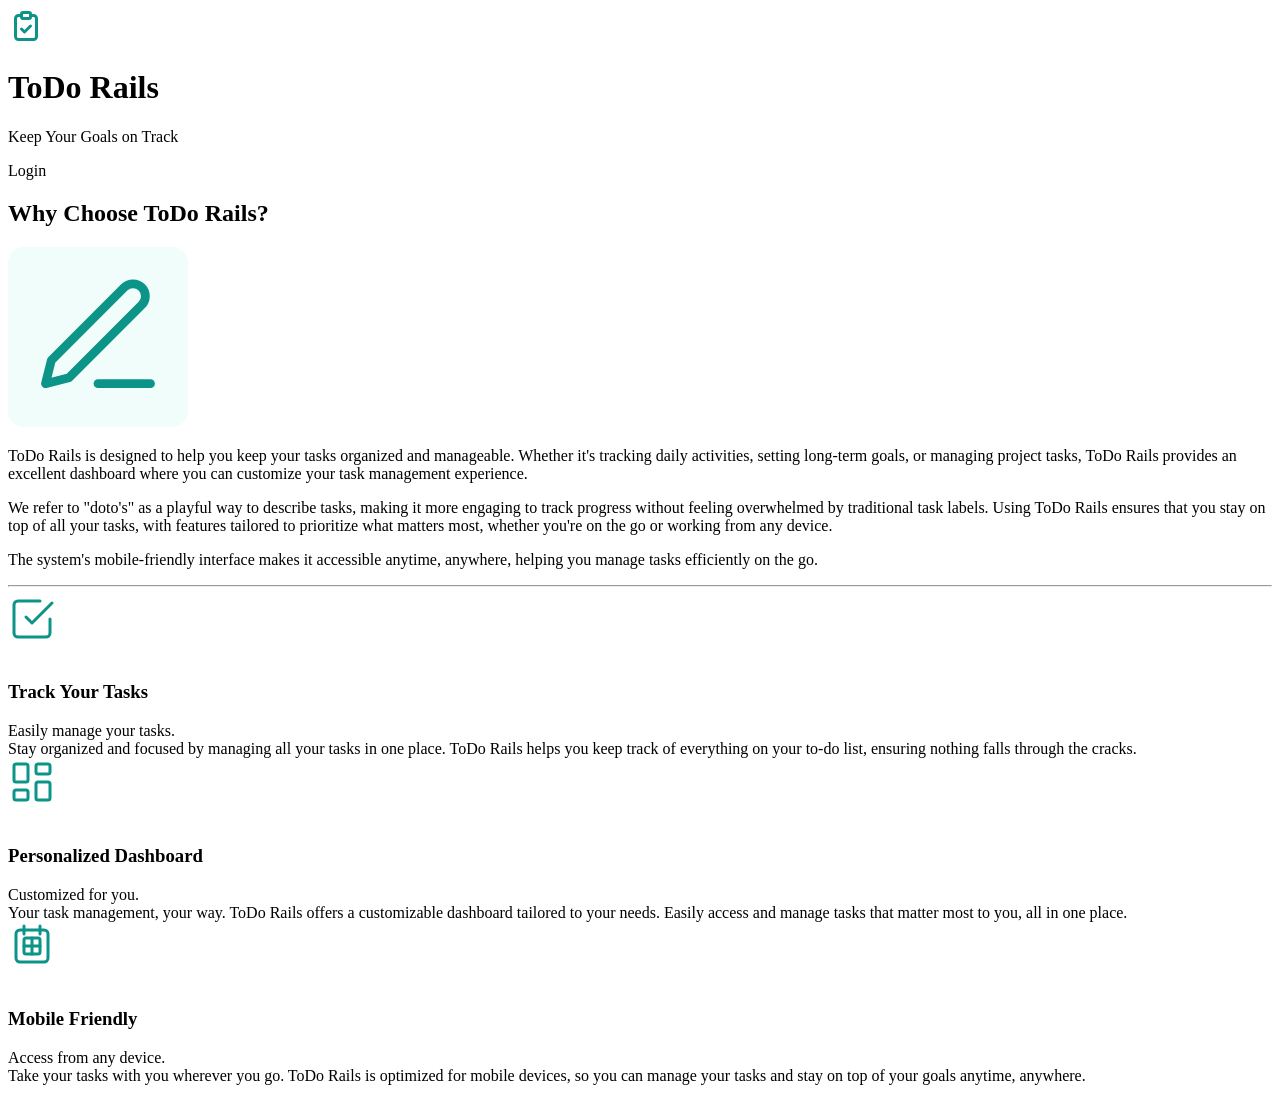
<file: src/main/resources/templates/index.html>
<!DOCTYPE html>
<html lang="en" xmlns:th="http://www.thymeleaf.org">
<head>
  <meta charset="UTF-8">
  <meta name="viewport" content="width=device-width, initial-scale=1.0">
  <title>Home - ToDo Rails</title>
  <link rel="stylesheet" th:href="@{/css/styles.css}">
</head>
<body>
<div class="wrapper">

  <div class="header" th:fragment="header">
    <div class="logo-section">
      <svg xmlns="http://www.w3.org/2000/svg" width="36" height="36" viewBox="0 0 24 24" fill="none" stroke="#0D9488" stroke-width="2" stroke-linecap="round" stroke-linejoin="round" style="flex-shrink:0;">
        <path d="M9 5H7a2 2 0 0 0-2 2v12a2 2 0 0 0 2 2h10a2 2 0 0 0 2-2V7a2 2 0 0 0-2-2h-2"/>
        <rect x="9" y="3" width="6" height="4" rx="1"/>
        <path d="M9 14l2 2 4-4"/>
      </svg>
      <div class="text-section">
        <h1>ToDo Rails</h1>
        <p>Keep Your Goals on Track</p>
      </div>
    </div>
    <div class="auth-links">
      <a th:href="@{/login}">Login</a>
      <a th:href="@{/register}" style="background-color: var(--color-primary); color: white; padding: 8px 20px; border-radius: 8px; font-weight: 600;">Register</a>
    </div>
  </div>

  <div class="container">
    <div class="home-header">
      <h2>Why Choose ToDo Rails?</h2>
      <div>
        <svg xmlns="http://www.w3.org/2000/svg" width="140" height="140" viewBox="0 0 24 24" fill="none" stroke="#0D9488" stroke-width="1.5" stroke-linecap="round" stroke-linejoin="round" class="home-header-image" style="background-color: #F0FDFA; padding: 20px; border-radius: 16px;">
          <path d="M12 20h9"/>
          <path d="M16.5 3.5a2.121 2.121 0 0 1 3 3L7 19l-4 1 1-4L16.5 3.5z"/>
        </svg>
        <div class="home-header-text">
          <p>
            ToDo Rails is designed to help you keep your tasks organized and manageable.
            Whether it's tracking daily activities, setting long-term goals, or managing
            project tasks,
            ToDo Rails provides an excellent dashboard where you can customize your
            task management experience.
          </p>
          <p>
            We refer to "doto's" as a playful way to describe tasks,
            making it more engaging to track progress without feeling overwhelmed by
            traditional task labels.
            Using ToDo Rails ensures that you stay on top of all your tasks,
            with features tailored to prioritize what matters most,
            whether you're on the go or working from any device.
          </p>
          <p>
            The system's mobile-friendly interface makes it accessible anytime,
            anywhere, helping you manage tasks efficiently on the go.
          </p>
        </div>
      </div>
    </div>

    <hr/>

    <div class="features">
      <div class="feature-item">
        <svg xmlns="http://www.w3.org/2000/svg" width="48" height="48" viewBox="0 0 24 24" fill="none" stroke="#0D9488" stroke-width="1.5" stroke-linecap="round" stroke-linejoin="round" style="margin-bottom: 16px;">
          <path d="M9 11l3 3L22 4"/>
          <path d="M21 12v7a2 2 0 0 1-2 2H5a2 2 0 0 1-2-2V5a2 2 0 0 1 2-2h11"/>
        </svg>
        <h3>Track Your Tasks</h3>
        <span class="feature-item-highlight">Easily manage your tasks.</span>
        <div class="feature-item-text">
          Stay organized and focused by managing all your tasks in one place. ToDo Rails helps you keep track of everything on your to-do list, ensuring nothing falls through the cracks.
        </div>
      </div>
      <div class="feature-item">
        <svg xmlns="http://www.w3.org/2000/svg" width="48" height="48" viewBox="0 0 24 24" fill="none" stroke="#0D9488" stroke-width="1.5" stroke-linecap="round" stroke-linejoin="round" style="margin-bottom: 16px;">
          <rect x="3" y="3" width="7" height="9" rx="1"/>
          <rect x="14" y="3" width="7" height="5" rx="1"/>
          <rect x="14" y="12" width="7" height="9" rx="1"/>
          <rect x="3" y="16" width="7" height="5" rx="1"/>
        </svg>
        <h3>Personalized Dashboard</h3>
        <span class="feature-item-highlight">Customized for you.</span>
        <div class="feature-item-text">
          Your task management, your way. ToDo Rails offers a customizable dashboard tailored to your needs. Easily access and manage tasks that matter most to you, all in one place.
        </div>
      </div>
      <div class="feature-item">
        <svg xmlns="http://www.w3.org/2000/svg" width="48" height="48" viewBox="0 0 24 24" fill="none" stroke="#0D9488" stroke-width="1.5" stroke-linecap="round" stroke-linejoin="round" style="margin-bottom: 16px;">
          <rect x="4" y="4" width="16" height="16" rx="2" ry="2"/>
          <rect x="8" y="8" width="8" height="8" rx="1"/>
          <line x1="16" y1="2" x2="16" y2="6"/>
          <line x1="8" y1="2" x2="8" y2="6"/>
          <line x1="12" y1="8" x2="12" y2="16"/>
          <line x1="8" y1="12" x2="16" y2="12"/>
        </svg>
        <h3>Mobile Friendly</h3>
        <span class="feature-item-highlight">Access from any device.</span>
        <div class="feature-item-text">
          Take your tasks with you wherever you go. ToDo Rails is optimized for mobile devices, so you can manage your tasks and stay on top of your goals anytime, anywhere.
        </div>
      </div>
    </div>
  </div>

  <div th:replace="~{fragments/footer :: footer}"></div>
</div>
</body>
</html>
</file>
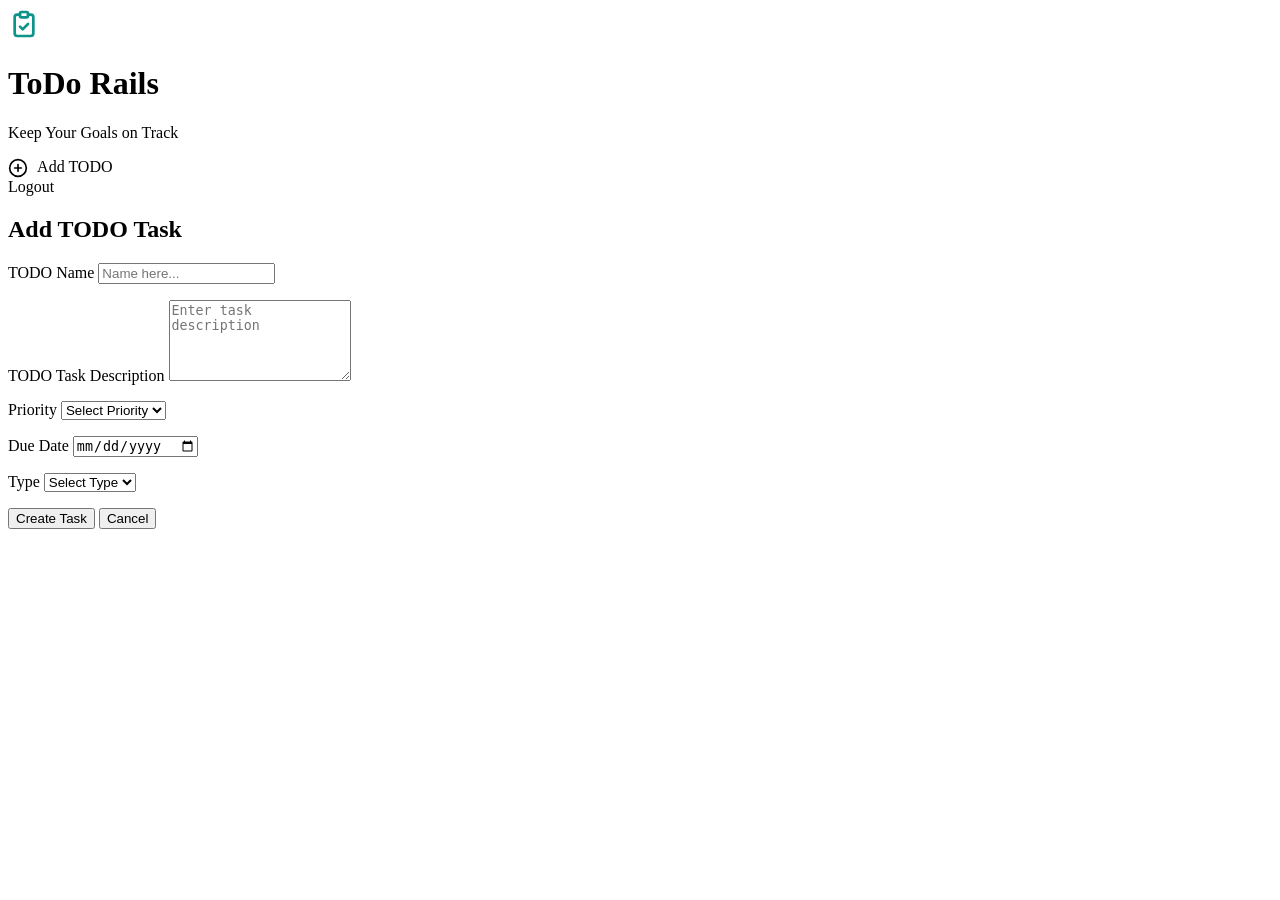
<file: src/main/resources/templates/addtask.html>
<!DOCTYPE html>
<html lang="en" xmlns:th="http://www.thymeleaf.org">
<head>
    <meta charset="UTF-8">
    <meta name="viewport" content="width=device-width, initial-scale=1.0">
    <title>Add TODO Task :: ToDo Rails</title>
    <link rel="stylesheet" th:href="@{/css/styles.css}">
    <link rel="stylesheet" th:href="@{/css/dashboard.css}">
    <link rel="stylesheet" th:href="@{/css/menu.css}">
    <link rel="stylesheet" th:href="@{/css/addtask.css}">
</head>
<body>
<div class="wrapper">

    <!-- Include the Sidebar Menu -->
    <div th:replace="~{fragments/menu :: menu}"></div>

    <div class="header" th:fragment="header">
        <div class="logo-section">
            <svg xmlns="http://www.w3.org/2000/svg" width="32" height="32" viewBox="0 0 24 24" fill="none" stroke="#0D9488" stroke-width="2" stroke-linecap="round" stroke-linejoin="round" style="flex-shrink:0;">
                <path d="M9 5H7a2 2 0 0 0-2 2v12a2 2 0 0 0 2 2h10a2 2 0 0 0 2-2V7a2 2 0 0 0-2-2h-2"/>
                <rect x="9" y="3" width="6" height="4" rx="1"/>
                <path d="M9 14l2 2 4-4"/>
            </svg>
            <div class="text-section">
                <h1>ToDo Rails</h1>
                <p>Keep Your Goals on Track</p>
            </div>
            <div class="heading-section">
                <svg xmlns="http://www.w3.org/2000/svg" width="20" height="20" viewBox="0 0 24 24" fill="none" stroke="currentColor" stroke-width="2" stroke-linecap="round" stroke-linejoin="round" style="vertical-align:middle;margin-right:6px;">
                    <circle cx="12" cy="12" r="10"/>
                    <line x1="12" y1="8" x2="12" y2="16"/>
                    <line x1="8" y1="12" x2="16" y2="12"/>
                </svg>
                Add TODO
            </div>
        </div>
        <div class="auth-links">
            <a th:href="@{/logout}">Logout</a>
        </div>
    </div>

    <!-- Main Content for Add Task Page -->
    <div class="container">
        <h2>Add TODO Task</h2>

        <!-- Error and Success messages (from server) -->
        <div th:if="${successMessage}" class="client-alert flash-alert-success">
            <p th:text="${successMessage}"></p>
        </div>
        <div th:if="${errorMessage}" class="client-alert flash-alert-danger">
            <p th:text="${errorMessage}"></p>
        </div>

        <!-- Error messages display container -->
        <div id="error-messages-client" class="client-alert flash-alert-danger" style="display: none;">
            <h2>Please correct the following errors:</h2>
            <ul id="error-list"></ul>
        </div>


        <!-- Task Form, bound to Task model -->
        <form action="/addtask" method="post" th:object="${task}" class="task-form" onsubmit="return validateForm()">
            <!-- TODO Name -->
            <label for="todoName">TODO Name</label>
            <input type="text" id="todoName" th:field="*{title}" placeholder="Name here...">
            <p class="error-message" id="todoNameError"></p>

            <!-- Description -->
            <label for="description">TODO Task Description</label>

            <textarea id="description" th:field="*{description}" placeholder="Enter task description" rows="5"></textarea>
            <p class="error-message" id="descriptionError"></p>

            <!-- Priority -->
            <label for="priority">Priority</label>
            <select id="priority" th:field="*{priority}">
                <option value="">Select Priority</option>
                <option value="high">High</option>
                <option value="medium">Medium</option>
                <option value="low">Low</option>
            </select>
            <p class="error-message" id="priorityError"></p>

            <!-- Due Date -->
            <label for="dueDate">Due Date </label>
            <input type="date" id="dueDate" th:field="*{dueDate}" placeholder="YYYY-MM-DD">
            <p class="error-message" id="dueDateError"></p>

            <!-- Type -->
            <label for="type">Type</label>
            <select id="type" th:field="*{type}">
                <option value="">Select Type</option>
                <option value="official">Official</option>
                <option value="family">Family</option>
                <option value="personal">Personal</option>
            </select>
            <p class="error-message" id="typeError"></p>

            <!-- Buttons -->
            <div class="button-group">
                <button type="submit" class="btn btn-create">Create Task</button>
                <button type="button" id="btn-cancel" class="btn btn-cancel" onclick="window.location='/dashboard'">Cancel</button>
            </div>
        </form>
    </div>

    <!-- Include the footer -->
    <div th:replace="~{fragments/footer :: footer}"></div>
</div>

<script th:src="@{/js/menu.js}"></script>
<!-- Link to the validation JS file -->
<script th:src="@{/js/addtask.js}"></script>

</body>
</html>
</file>
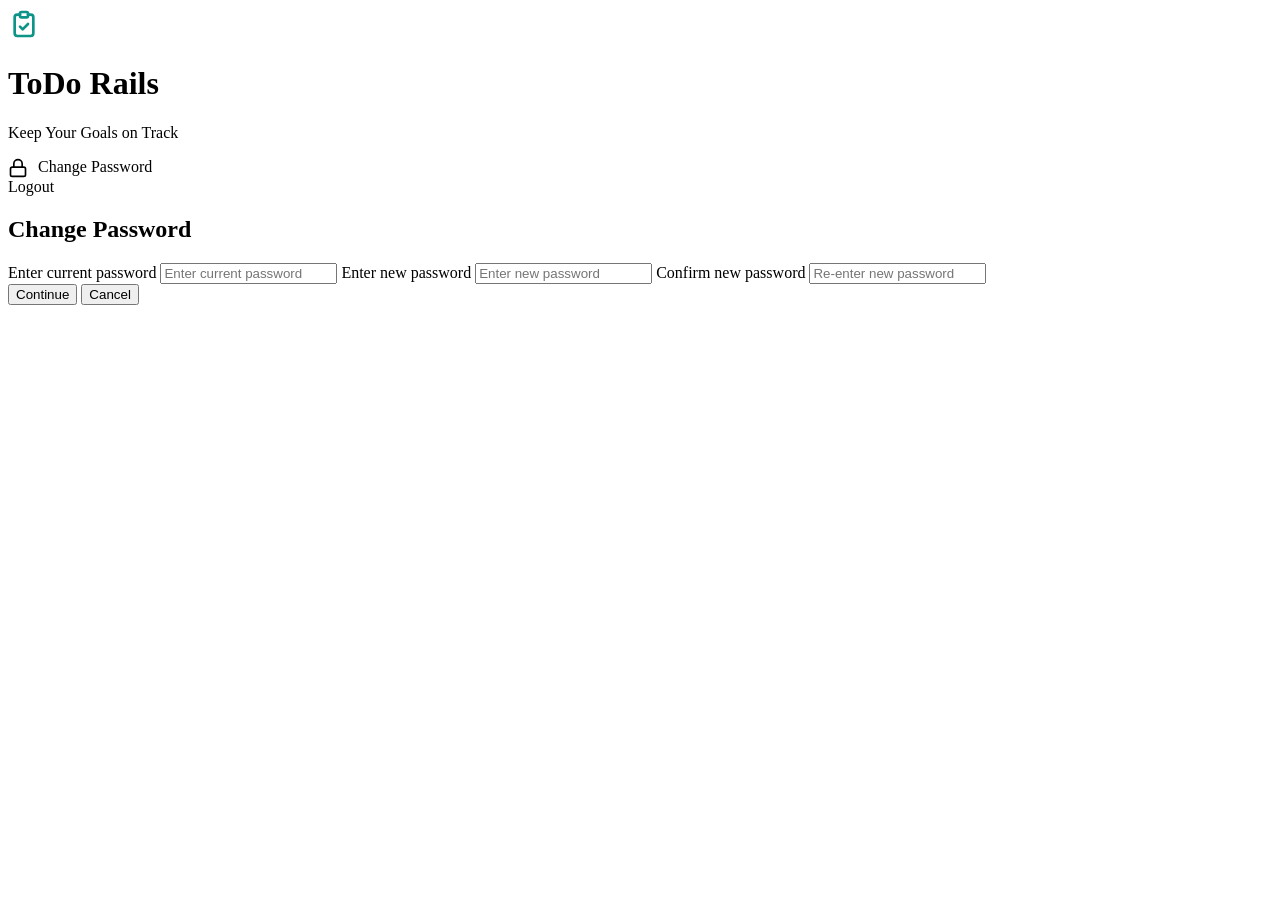
<file: src/main/resources/templates/changepasswd.html>
<!DOCTYPE html>
<html lang="en" xmlns:th="http://www.thymeleaf.org">
<head>
    <meta charset="UTF-8">
    <meta name="viewport" content="width=device-width, initial-scale=1.0">
    <title>Dashboard :: ToDo Rails</title>
    <link rel="stylesheet" th:href="@{/css/styles.css}">
    <link rel="stylesheet" th:href="@{/css/dashboard.css}">
    <link rel="stylesheet" th:href="@{/css/menu.css}">
    <link rel="stylesheet" th:href="@{/css/changepasswd.css}">
</head>
<body>
<div class="wrapper">

    <!-- Include the Sidebar Menu -->
    <div th:replace="~{fragments/menu :: menu}"></div>

    <div class="header" th:fragment="header">
        <div class="logo-section">
            <svg xmlns="http://www.w3.org/2000/svg" width="32" height="32" viewBox="0 0 24 24" fill="none" stroke="#0D9488" stroke-width="2" stroke-linecap="round" stroke-linejoin="round" style="flex-shrink:0;">
                <path d="M9 5H7a2 2 0 0 0-2 2v12a2 2 0 0 0 2 2h10a2 2 0 0 0 2-2V7a2 2 0 0 0-2-2h-2"/>
                <rect x="9" y="3" width="6" height="4" rx="1"/>
                <path d="M9 14l2 2 4-4"/>
            </svg>
            <div class="text-section">
                <h1>ToDo Rails</h1>
                <p>Keep Your Goals on Track</p>
            </div>
            <div class="heading-section">
                <svg xmlns="http://www.w3.org/2000/svg" width="20" height="20" viewBox="0 0 24 24" fill="none" stroke="currentColor" stroke-width="2" stroke-linecap="round" stroke-linejoin="round" style="vertical-align:middle;margin-right:6px;">
                    <rect x="3" y="11" width="18" height="11" rx="2" ry="2"/>
                    <path d="M7 11V7a5 5 0 0 1 10 0v4"/>
                </svg>
                Change Password
            </div>
        </div>
        <div class="auth-links">
            <a th:href="@{/logout}">Logout</a>
        </div>
    </div>

    <!-- Main Content for Login Page -->
    <div class="container">
        <h2>Change Password</h2>

        <div id="error-messages-client" class="client-alert flash-alert-danger" style="display: none;">
            <h2 class="error-heading">Please correct the following errors:</h2>
            <ul id="error-list"></ul>
        </div>

        <form action="/changepasswd" method="post" class="password-form" onsubmit="return validateChangePasswordForm()">
            <!-- Current Password Field -->
            <label for="currentPassword">Enter current password</label>
            <input type="password" id="currentPassword" name="currentPassword" placeholder="Enter current password" >

            <!-- New Password Field -->
            <label for="newPassword">Enter new password</label>


            <input type="password" id="newPassword" name="newPassword" placeholder="Enter new password" >

            <!-- Confirm New Password Field -->
            <label for="confirmPassword">Confirm new password</label>
            <input type="password" id="confirmPassword" name="confirmPassword" placeholder="Re-enter new password">

            <!-- Button Group for Continue and Cancel -->
            <div class="button-group">
                <button type="submit" class="btn btn-continue">Continue</button>
                <button type="button" id="btn-cancel" class="btn btn-cancel" onclick="window.location='/dashboard'">Cancel</button>
            </div>
        </form>
    </div>


    <!-- Include the footer (same as index.html) -->
    <div th:replace="~{fragments/footer :: footer}"></div>
</div>
<script th:src="@{/js/menu.js}"></script>
<script th:src="@{/js/changepasswd.js}"></script>
</body>
</html>
</file>
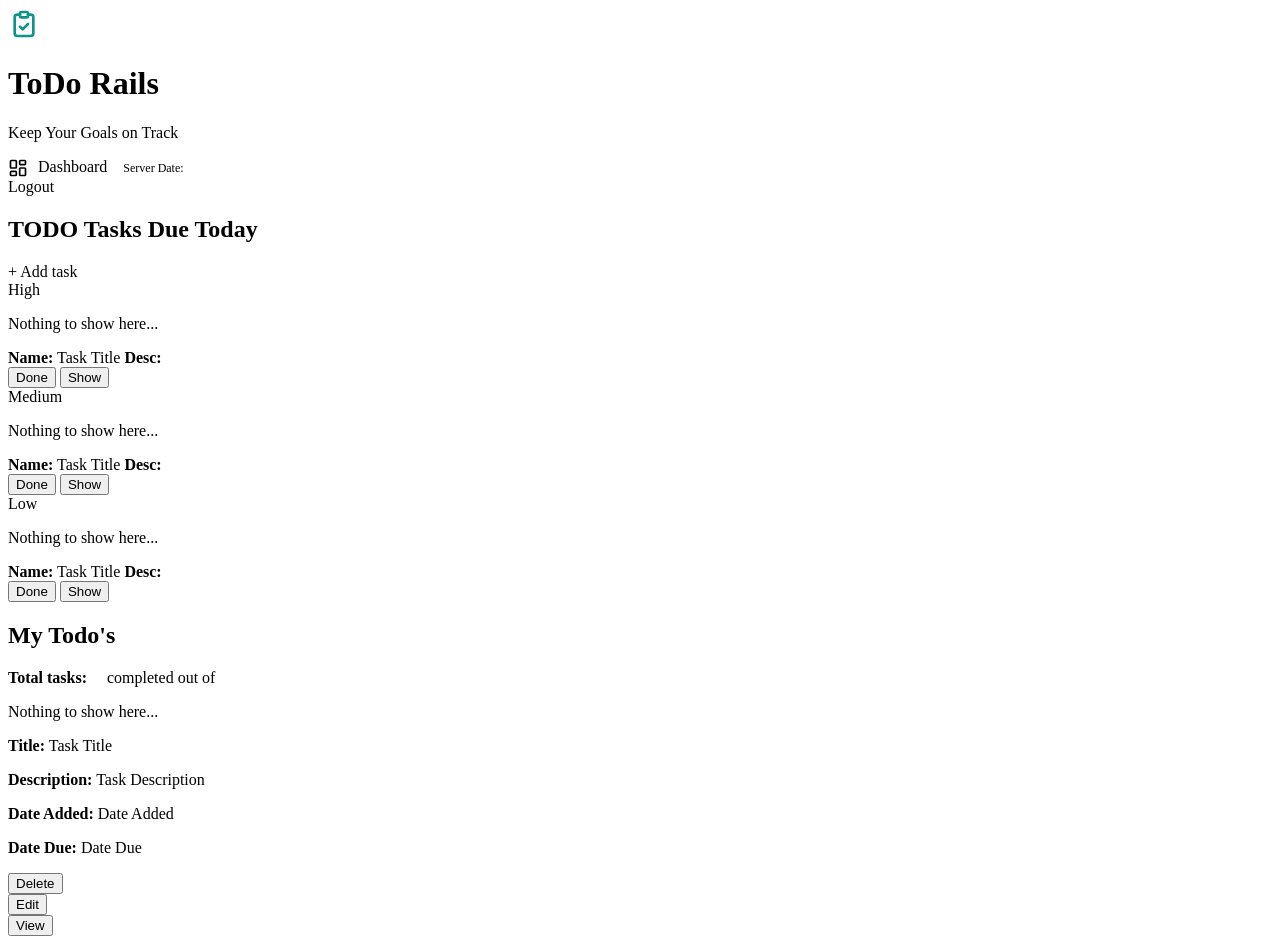
<file: src/main/resources/templates/dashboard.html>
<!DOCTYPE html>
<html lang="en" xmlns:th="http://www.thymeleaf.org">
<head>
    <meta charset="UTF-8">
    <meta name="viewport" content="width=device-width, initial-scale=1.0">
    <title>Dashboard :: ToDo Rails</title>
    <link rel="stylesheet" th:href="@{/css/styles.css}">
    <link rel="stylesheet" th:href="@{/css/menu.css}">
    <link rel="stylesheet" th:href="@{/css/dashboard.css}">
</head>
<body>
<div class="wrapper">

    <!-- Include the Sidebar Menu -->
    <div th:replace="~{fragments/menu :: menu}"></div>

    <div class="header" th:fragment="header">
        <div class="logo-section">
            <svg xmlns="http://www.w3.org/2000/svg" width="32" height="32" viewBox="0 0 24 24" fill="none" stroke="#0D9488" stroke-width="2" stroke-linecap="round" stroke-linejoin="round" style="flex-shrink:0;">
                <path d="M9 5H7a2 2 0 0 0-2 2v12a2 2 0 0 0 2 2h10a2 2 0 0 0 2-2V7a2 2 0 0 0-2-2h-2"/>
                <rect x="9" y="3" width="6" height="4" rx="1"/>
                <path d="M9 14l2 2 4-4"/>
            </svg>
            <div class="text-section">
                <h1>ToDo Rails</h1>
                <p>Keep Your Goals on Track</p>
            </div>
            <div class="heading-section">
                <svg xmlns="http://www.w3.org/2000/svg" width="20" height="20" viewBox="0 0 24 24" fill="none" stroke="currentColor" stroke-width="2" stroke-linecap="round" stroke-linejoin="round" style="vertical-align:middle;margin-right:6px;">
                    <rect x="3" y="3" width="7" height="9" rx="1"/>
                    <rect x="14" y="3" width="7" height="5" rx="1"/>
                    <rect x="14" y="12" width="7" height="9" rx="1"/>
                    <rect x="3" y="16" width="7" height="5" rx="1"/>
                </svg>
                Dashboard
                <span style="font-size:12px;margin-left:12px;color:var(--color-text-muted);">Server Date: <span th:text="${serverTime}" style="font-weight:600;color:var(--color-primary);"></span></span>
            </div>
        </div>
        <div class="auth-links">
            <a th:href="@{/logout}">Logout</a>
        </div>
    </div>

    <!-- Main Content for Login Page -->
    <div class="container">
            <!-- flash messages (from server) -->
            <div style="margin-left: 5vw">
                <div th:if="${errorMessage}" class="flash-alert flash-alert-danger">
                    <p th:text="${errorMessage}"></p>
                </div>

                <div th:if="${successMessage}" class="flash-alert flash-alert-success">
                    <p th:text="${successMessage}"></p>
                </div>
            </div>




            <!-- Heading for Priority Section -->
            <div class="priority-heading-container">
                <h2 class="priority-heading">TODO Tasks Due Today</h2>
                <a th:href="@{/addtask}" class="add-task-btn" style="text-decoration: none;">+ Add task</a>
            </div>

        <!-- Row A -->
        <div class="row-a">

            <!-- High Priority -->
            <!-- High Priority -->
           <div class="column high-priority">
               <div class="column-heading">High</div>
               <div class="todo-container">
                   <div th:if="${#lists.isEmpty(todayTasks.?[priority == 'high'])}">
                       <p>Nothing to show here...</p>
                   </div>
                   <div th:each="task : ${todayTasks}" th:if="${task.priority == 'high'}" class="todo-item">
                       <div class="task-details">
                           <strong>Name:</strong> <span th:text="${task.title}">Task Title</span>
                           <strong>Desc:</strong> <span th:text="${task.shortDescription}"></span>
                       </div>
                       <div class="button-group">
                           <form th:action="@{/task/markDone}" method="post" style="display:inline;">
                               <input type="hidden" name="taskId" th:value="${task.id}" />
                               <button type="submit" class="btn btn-done">Done</button>
                           </form>
                           <form th:action="@{/task/viewtask}" method="post" style="display:inline;">
                               <input type="hidden" name="taskId" th:value="${task.id}" />
                               <button type="submit" class="btn btn-show">Show</button>
                           </form>
                       </div>
                   </div>
               </div>
           </div>
           <!-- End High Priority -->

            <!-- Medium Priority -->
            <!-- Medium Priority -->
           <div class="column medium-priority">
               <div class="column-heading">Medium</div>
               <div class="todo-container">
                   <div th:if="${#lists.isEmpty(todayTasks.?[priority == 'medium'])}">
                       <p>Nothing to show here...</p>
                   </div>
                   <div th:each="task : ${todayTasks}" th:if="${task.priority == 'medium'}" class="todo-item">
                       <div class="task-details">
                           <strong>Name:</strong> <span th:text="${task.title}">Task Title</span>
                           <strong>Desc:</strong> <span th:text="${task.shortDescription}"></span>
                       </div>
                       <div class="button-group">
                           <form th:action="@{/task/markDone}" method="post" style="display:inline;">
                               <input type="hidden" name="taskId" th:value="${task.id}" />
                               <button type="submit" class="btn btn-done">Done</button>
                           </form>
                           <form th:action="@{/task/viewtask}" method="post" style="display:inline;">
                               <input type="hidden" name="taskId" th:value="${task.id}" />
                               <button type="submit" class="btn btn-show">Show</button>
                           </form>
                       </div>
                   </div>
               </div>
           </div>
           <!-- End Medium Priority -->

            <!-- Low Priority -->
            <!-- Low Priority -->
           <div class="column low-priority">
               <div class="column-heading">Low</div>
               <div class="todo-container">
                   <div th:if="${#lists.isEmpty(todayTasks.?[priority == 'low'])}">
                       <p>Nothing to show here...</p>
                   </div>
                   <div th:each="task : ${todayTasks}" th:if="${task.priority == 'low'}" class="todo-item">
                       <div class="task-details">
                           <strong>Name:</strong> <span th:text="${task.title}">Task Title</span>
                           <strong>Desc:</strong> <span th:text="${task.shortDescription}"></span>
                       </div>
                       <div class="button-group">
                           <form th:action="@{/task/markDone}" method="post" style="display:inline;">
                               <input type="hidden" name="taskId" th:value="${task.id}" />
                               <button type="submit" class="btn btn-done">Done</button>
                           </form>
                           <form th:action="@{/task/viewtask}" method="post" style="display:inline;">
                               <input type="hidden" name="taskId" th:value="${task.id}" />
                               <button type="submit" class="btn btn-show">Show</button>
                           </form>
                       </div>
                   </div>
               </div>
           </div>
           <!-- End Low Priority-->

        </div>
        <!-- end of Row A -->


        <!-- Row B -->
        <div class="row-b">
            <!-- My Todo's Section -->
            <!-- Header Section -->
            <div class="header-flex">
                <h2>My Todo's</h2>

                <div>
                    <strong>Total tasks: </strong> &nbsp; <span th:text="${completedCount}"></span> &nbsp; completed out of &nbsp;
                    <span th:text="${pendingCount + completedCount}"></span>
                </div>
            </div>


            <div class="my-todos">


                <!-- Task List -->
                <div class="task-list">
                    <div th:if="${#lists.isEmpty(allTasks)}">
                        <p>Nothing to show here...</p>
                    </div>
                    <div th:each="task, stat : ${allTasks}" class="task-item" th:classappend="${stat.index % 2 == 0} ? 'alt-row'">
                        <div class="task-info">
                            <p><strong>Title:</strong> <span th:text="${task.title}">Task Title</span></p>
                            <p><strong>Description:</strong> <span th:text="${task.shortDescription}">Task Description</span></p>
                            <p>
                                <strong>Date Added:</strong> <span th:text="${task.dateAdded}">Date Added</span>
                            </p>
                            <p>
                                <strong>Date Due:</strong> <span th:text="${task.dueDate}">Date Due</span>
                            </p>
                        </div>

                        <!-- Button Group for Actions -->
                        <div class="button-group">
                            <form th:action="@{/task/delete}" method="post" style="display:inline;" onsubmit="return confirmDeleteTask()">
                                <input type="hidden" name="taskId"  th:value="${task.id}" />
                                <button type="submit" class="btn-delete" > Delete </button>
                            </form>

                            <!-- display only if task is not completed -->
                            <div th:if="${!task.completed}">
                                <form th:action="@{/task/edittask}" method="post" style="display:inline;">
                                    <input type="hidden" name="taskId" th:value="${task.id}" />
                                    <button type="submit" class="btn btn-update">Edit</button>
                                </form>
                            </div>

                            <form th:action="@{/task/viewtask}" method="post" style="display:inline;">
                                <input type="hidden" name="taskId" th:value="${task.id}" />
                                <button type="submit" class="btn-view">View</button>
                            </form>
                        </div>

                    </div>
                </div>
            </div>
        </div>
        <!-- end of Row B -->

    </div>
    <!-- end of container -->


    <!-- Include the footer (same as index.html) -->
    <div th:replace="~{fragments/footer :: footer}"></div>
</div>
<script th:src="@{/js/menu.js}"></script>
<script>
     function confirmDeleteTask() {
        var result = confirm("Are you sure you want to delete this task? \nThis action cannot be undone.");
        return (result?true:false);
    }
</script>
</body>
</html>
</file>
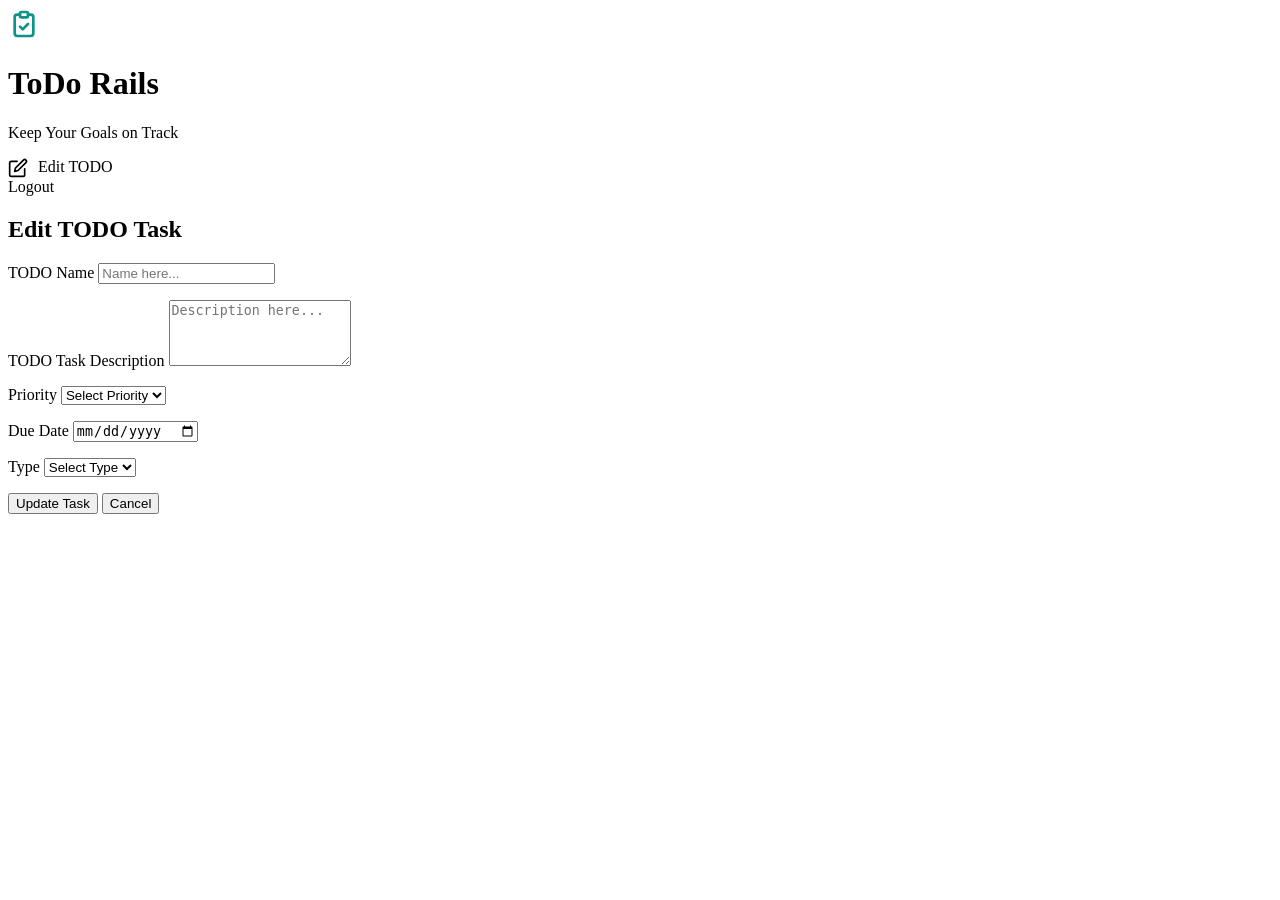
<file: src/main/resources/templates/edittask.html>
<!DOCTYPE html>
<html lang="en" xmlns:th="http://www.thymeleaf.org">
<head>
    <meta charset="UTF-8">
    <meta name="viewport" content="width=device-width, initial-scale=1.0">
    <title>Edit Task :: ToDo Rails</title>
    <link rel="stylesheet" th:href="@{/css/styles.css}">
    <link rel="stylesheet" th:href="@{/css/dashboard.css}">
    <link rel="stylesheet" th:href="@{/css/menu.css}">
    <link rel="stylesheet" th:href="@{/css/edittask.css}">
</head>
<body>
<div class="wrapper">

    <!-- Include the Sidebar Menu -->
    <div th:replace="~{fragments/menu :: menu}"></div>

    <div class="header" th:fragment="header">
        <div class="logo-section">
            <svg xmlns="http://www.w3.org/2000/svg" width="32" height="32" viewBox="0 0 24 24" fill="none" stroke="#0D9488" stroke-width="2" stroke-linecap="round" stroke-linejoin="round" style="flex-shrink:0;">
                <path d="M9 5H7a2 2 0 0 0-2 2v12a2 2 0 0 0 2 2h10a2 2 0 0 0 2-2V7a2 2 0 0 0-2-2h-2"/>
                <rect x="9" y="3" width="6" height="4" rx="1"/>
                <path d="M9 14l2 2 4-4"/>
            </svg>
            <div class="text-section">
                <h1>ToDo Rails</h1>
                <p>Keep Your Goals on Track</p>
            </div>
            <div class="heading-section">
                <svg xmlns="http://www.w3.org/2000/svg" width="20" height="20" viewBox="0 0 24 24" fill="none" stroke="currentColor" stroke-width="2" stroke-linecap="round" stroke-linejoin="round" style="vertical-align:middle;margin-right:6px;">
                    <path d="M11 4H4a2 2 0 0 0-2 2v14a2 2 0 0 0 2 2h14a2 2 0 0 0 2-2v-7"/>
                    <path d="M18.5 2.5a2.121 2.121 0 0 1 3 3L12 15l-4 1 1-4 9.5-9.5z"/>
                </svg>
                Edit TODO
            </div>
        </div>
        <div class="auth-links">
            <a th:href="@{/logout}">Logout</a>
        </div>
    </div>

    <!-- Main Content for Edit Task Page -->
    <div class="container">
        <h2>Edit TODO Task</h2>

        <!-- Error (from server) -->
        <div th:if="${errorMessage}" class="client-alert flash-alert-danger">
            <p th:text="${errorMessage}"></p>
        </div>

        <!-- Error messages display container -->
        <div id="error-messages-client" class="client-alert flash-alert-danger" style="display: none;">
            <h2>Please correct the following errors:</h2>
            <ul id="error-list"></ul>
        </div>


        <!-- Task Form, bound to Task model -->
        <form action="/updatetask" method="post" th:object="${task}" class="task-form" onsubmit="return validateForm()">
            <input type="hidden" id="id" th:field="*{id}">

            <label for="todoName">TODO Name</label>
            <input type="text" id="todoName" th:field="*{title}" placeholder="Name here...">
            <p class="error-message" id="todoNameError"></p>

            <!-- Description -->
            <label for="description">TODO Task Description</label>
            <textarea id="description" th:field="*{description}" placeholder="Description here..." rows="4"></textarea>
            <p class="error-message" id="descriptionError"></p>

            <!-- Priority -->
            <label for="priority">Priority</label>
            <select id="priority" th:field="*{priority}">
                <option value="">Select Priority</option>
                <option value="high">High</option>
                <option value="medium">Medium</option>
                <option value="low">Low</option>
            </select>
            <p class="error-message" id="priorityError"></p>

            <!-- Due Date -->
            <label for="dueDate">Due Date </label>
            <input type="date" id="dueDate" th:field="*{dueDate}" placeholder="YYYY-MM-DD">
            <p class="error-message" id="dueDateError"></p>

            <!-- Type -->
            <label for="type">Type</label>
            <select id="type" th:field="*{type}">
                <option value="">Select Type</option>
                <option value="official">Official</option>
                <option value="family">Family</option>
                <option value="personal">Personal</option>
            </select>
            <p class="error-message" id="typeError"></p>

            <!-- Buttons -->
            <div class="button-group">
                <button type="submit" class="btn btn-update">Update Task</button>
                <button type="button" id="btn-cancel" class="btn btn-cancel" onclick="window.location='/dashboard'">Cancel</button>
            </div>
        </form>
    </div>

    <!-- Include the footer (same as index.html) -->
    <div th:replace="~{fragments/footer :: footer}"></div>
</div>
<script th:src="@{/js/menu.js}"></script>
<script th:src="@{/js/addtask.js}"></script>
</body>
</html>
</file>
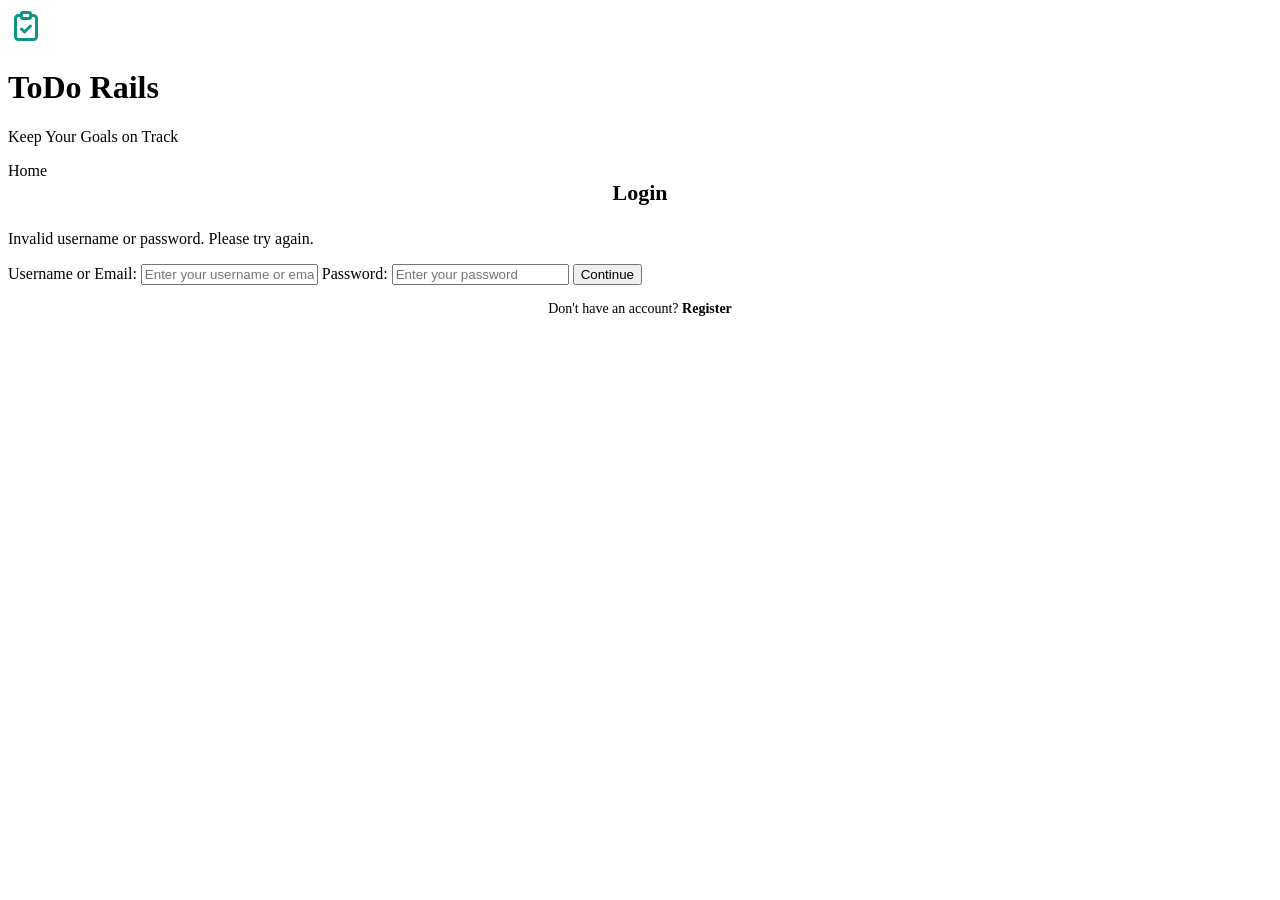
<file: src/main/resources/templates/login.html>
<!DOCTYPE html>
<html lang="en" xmlns:th="http://www.thymeleaf.org">
<head>
    <meta charset="UTF-8">
    <meta name="viewport" content="width=device-width, initial-scale=1.0">
    <title>Login - ToDo Rails</title>
    <link rel="stylesheet" th:href="@{/css/styles.css}">
    <link rel="stylesheet" th:href="@{/css/login.css}">
</head>
<body>
<div class="wrapper">

    <div class="header">
        <div class="logo-section">
            <svg xmlns="http://www.w3.org/2000/svg" width="36" height="36" viewBox="0 0 24 24" fill="none" stroke="#0D9488" stroke-width="2" stroke-linecap="round" stroke-linejoin="round" style="flex-shrink:0;">
                <path d="M9 5H7a2 2 0 0 0-2 2v12a2 2 0 0 0 2 2h10a2 2 0 0 0 2-2V7a2 2 0 0 0-2-2h-2"/>
                <rect x="9" y="3" width="6" height="4" rx="1"/>
                <path d="M9 14l2 2 4-4"/>
            </svg>
            <div class="text-section">
                <h1>ToDo Rails</h1>
                <p>Keep Your Goals on Track</p>
            </div>
        </div>
        <div class="auth-links">
            <a th:href="@{/}">Home</a>
        </div>
    </div>

    <div class="container login-container">
        <h2 style="margin:0 0 24px;color:var(--color-primary);font-size:22px;font-weight:700;text-align:center;">Login</h2>
        <div th:if="${successMessage}" class="flash-alert flash-alert-success">
            <p th:text="${successMessage}"></p>
        </div>
        <div th:if="${param.error}" class="flash-alert flash-alert-danger">
            <p>Invalid username or password. Please try again.</p>
        </div>

        <form action="/login" method="post">
            <label for="username">Username or Email:</label>
            <input type="text" id="username" name="username" placeholder="Enter your username or email" required>

            <label for="password">Password:</label>
            <input type="password" id="password" name="password" placeholder="Enter your password" required>

            <button type="submit" class="btn btn-login">Continue</button>
        </form>
        <p style="text-align:center;margin-top:16px;font-size:14px;color:var(--color-text-muted);">Don't have an account? <a th:href="@{/register}" style="color:var(--color-primary);font-weight:600;">Register</a></p>
    </div>

    <!-- Include the footer -->
    <div th:replace="~{fragments/footer :: footer}"></div>
</div>
</body>
</html>
</file>
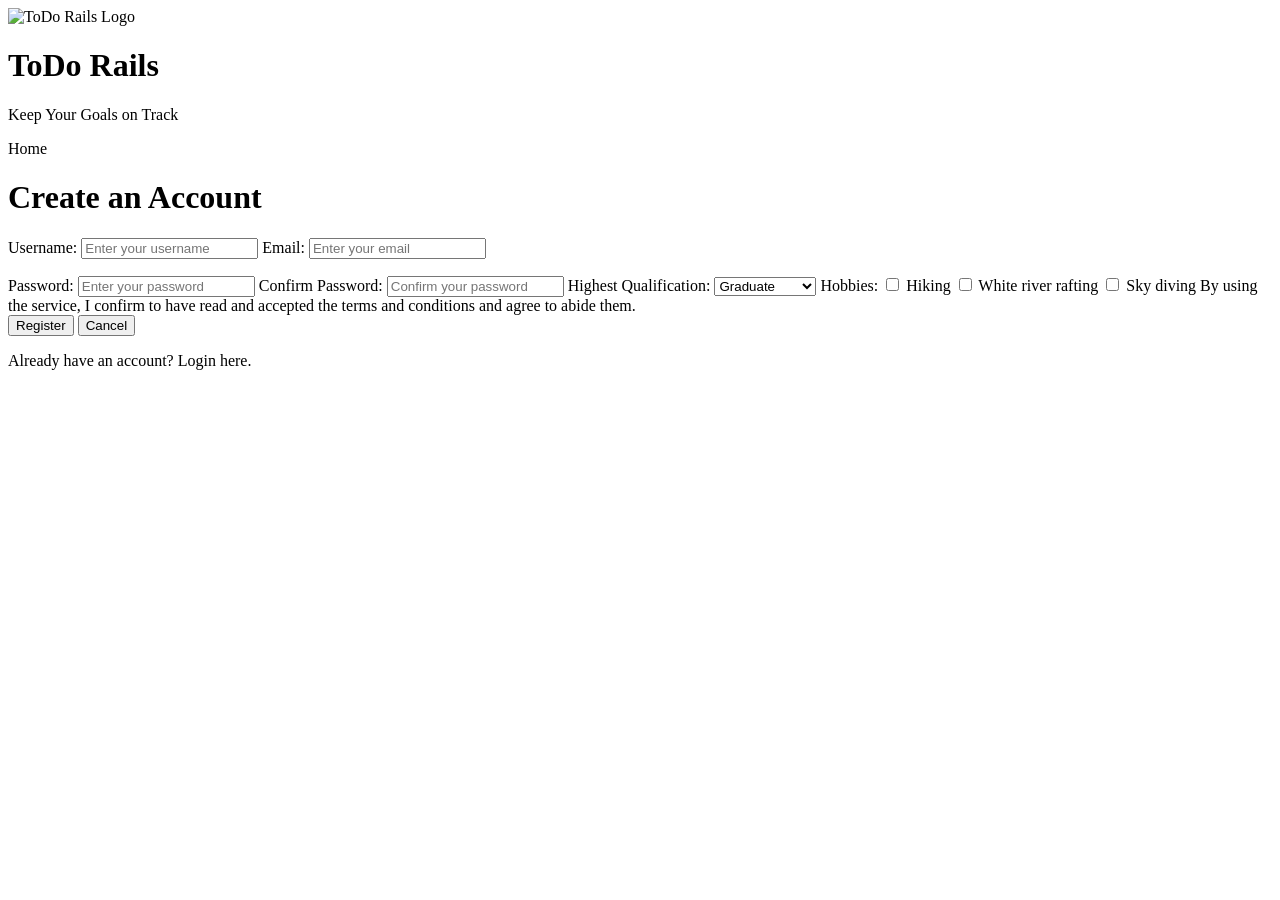
<file: src/main/resources/templates/register.html>
<!DOCTYPE html>
<html lang="en" xmlns:th="http://www.thymeleaf.org">
<head>
    <meta charset="UTF-8">
    <meta name="viewport" content="width=device-width, initial-scale=1.0">
    <title>Register - ToDo Rails</title>
    <link rel="stylesheet" th:href="@{/css/styles.css}">
    <link rel="stylesheet" th:href="@{/css/register.css}">
</head>
<body>
<div class="wrapper">

    <!-- Header Section -->
    <div class="header" th:fragment="header">
        <div class="logo-section">
            <img th:src="@{/images/logo.png}" alt="ToDo Rails Logo" class="logo">
            <div class="text-section">
                <h1>ToDo Rails</h1>
                <p>Keep Your Goals on Track</p>
            </div>
        </div>
        <div class="auth-links">
            <a th:href="@{/}">Home</a>
        </div>
    </div>

    <!-- Registration Form -->
    <div class="container registration-container">
        <h1>Create an Account</h1>


        <div id="error-messages-client" class="client-alert flash-alert-danger" style="display: none;">
            <h2>Please correct the following errors:</h2>
            <ul id="error-list"></ul>
        </div>

        <!-- Flash Message Box (Server-side) -->
        <div th:if="${errorMessage}" class="flash-alert flash-alert-danger">
            <h2 th:text="${errorMessage}"></h2>
        </div>

        <form th:action="@{/register}" method="post" th:object="${user}" onsubmit="return validateForm()">
            <!-- Username and Email -->
            <label for="username">Username:</label>
            <input id="username" type="text" th:field="*{username}" placeholder="Enter your username" />

            <label for="email">Email:</label>

            <input type="email" id="email" th:field="*{email}" placeholder="Enter your email" />

            <p class="error-message" th:if="${errorEmailMessage}" ><span th:text="${errorEmailMessage}"></span></p>

            <!-- Password and Confirm Password -->
            <label for="password">Password:</label>
            <input id="password" type="password" th:field="*{password}" placeholder="Enter your password" />

            <label for="confirmPassword">Confirm Password:</label>
            <input id="confirmPassword" type="password" placeholder="Confirm your password" />


            <!-- Highest Qualification (Dropdown) -->
            <label for="qualification">Highest Qualification:</label>
            <select id="qualification" th:field="*{highestQualification}">
                <option value="graduate" th:selected="${user.highestQualification == 'graduate'}">Graduate</option>
                <option value="postgraduate" th:selected="${user.highestQualification == 'postgraduate'}">Postgraduate</option>
                <option value="phd" th:selected="${user.highestQualification == 'phd'}">PhD</option>
            </select>

            <!-- Hobbies (Checkboxes) -->
            <label>Hobbies:</label>
            <label class="padLeft"><input type="checkbox" th:field="*{hobbies}" value="hiking" /> Hiking</label>
            <label class="padLeft"><input type="checkbox" th:field="*{hobbies}" value="rafting" /> White river rafting</label>
            <label class="padLeft"><input type="checkbox" th:field="*{hobbies}" value="skydiving" /> Sky diving</label>

            <!-- Terms and Conditions -->
            <label>
                By using the service, I confirm to have read and accepted the
                <a th:href="@{/terms}" target="_blank">terms and conditions</a>
                and agree to abide them.
            </label>

            <!-- Register and Cancel Buttons -->
            <div class="button-group">
                <button type="submit" class="btn btn-register">Register</button>
                <button type="reset" class="btn btn-cancel">Cancel</button>
            </div>
        </form>

        <p>Already have an account? <a th:href="@{/login}">Login here</a>.</p>
    </div>

    <!-- Include the footer -->
    <div th:replace="~{fragments/footer :: footer}"></div>
</div>
<script th:src="@{/js/register.js}"></script>


</body>
</html>
</file>
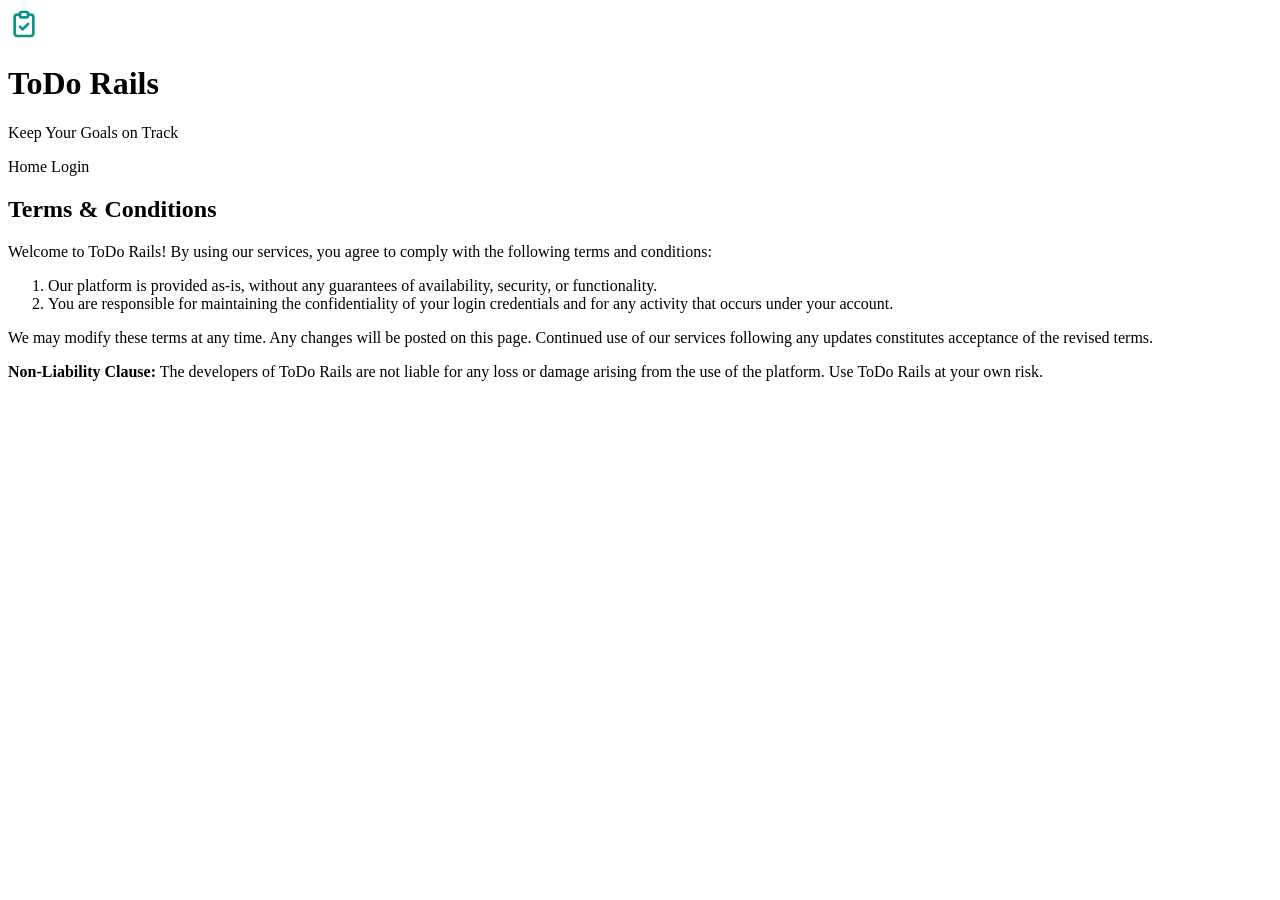
<file: src/main/resources/templates/terms.html>
<!DOCTYPE html>
<html lang="en" xmlns:th="http://www.thymeleaf.org">
<head>
    <meta charset="UTF-8">
    <meta name="viewport" content="width=device-width, initial-scale=1.0">
    <title>Login - ToDo Rails</title>
    <link rel="stylesheet" th:href="@{/css/styles.css}">
    <link rel="stylesheet" th:href="@{/css/terms.css}">
</head>
<body>
<div class="wrapper">

    <div class="header" th:fragment="header">
        <div class="logo-section">
            <svg xmlns="http://www.w3.org/2000/svg" width="32" height="32" viewBox="0 0 24 24" fill="none" stroke="#0D9488" stroke-width="2" stroke-linecap="round" stroke-linejoin="round" style="flex-shrink:0;">
                <path d="M9 5H7a2 2 0 0 0-2 2v12a2 2 0 0 0 2 2h10a2 2 0 0 0 2-2V7a2 2 0 0 0-2-2h-2"/>
                <rect x="9" y="3" width="6" height="4" rx="1"/>
                <path d="M9 14l2 2 4-4"/>
            </svg>
            <div class="text-section">
                <h1>ToDo Rails</h1>
                <p>Keep Your Goals on Track</p>
            </div>
        </div>
        <div class="auth-links">
            <a th:href="@{/}">Home</a>
            <a th:href="@{/login}">Login</a>
            <a th:href="@{/register}" style="background-color:var(--color-primary);color:white;padding:6px 16px;border-radius:8px;font-weight:600;">Register</a>
        </div>
    </div>

    <!-- Main Content for Login Page -->
    <div class="container">
        <div class="terms-item">
            <h2>Terms & Conditions</h2>
            <p>
                Welcome to ToDo Rails! By using our services, you agree to comply with the following terms and conditions:
                <ol>
                    <li>Our platform is provided as-is, without any guarantees of availability, security, or functionality.</li>

            <li>You are responsible for maintaining the confidentiality of your login credentials and for any activity that occurs under your account.</li>
                </ol>
            </p>
            <p>
                We may modify these terms at any time. Any changes will be posted on this page. Continued use of our services following any updates constitutes acceptance of the revised terms.
            </p>
            <p class="non-liability">
                <strong>Non-Liability Clause:</strong> The developers of ToDo Rails are not liable for any loss or damage arising from the use of the platform. Use ToDo Rails at your own risk.
            </p>
        </div>
    </div>

    <!-- Include the footer (same as index.html) -->
    <div th:replace="~{fragments/footer :: footer}"></div>
</div>
</body>
</html>
</file>
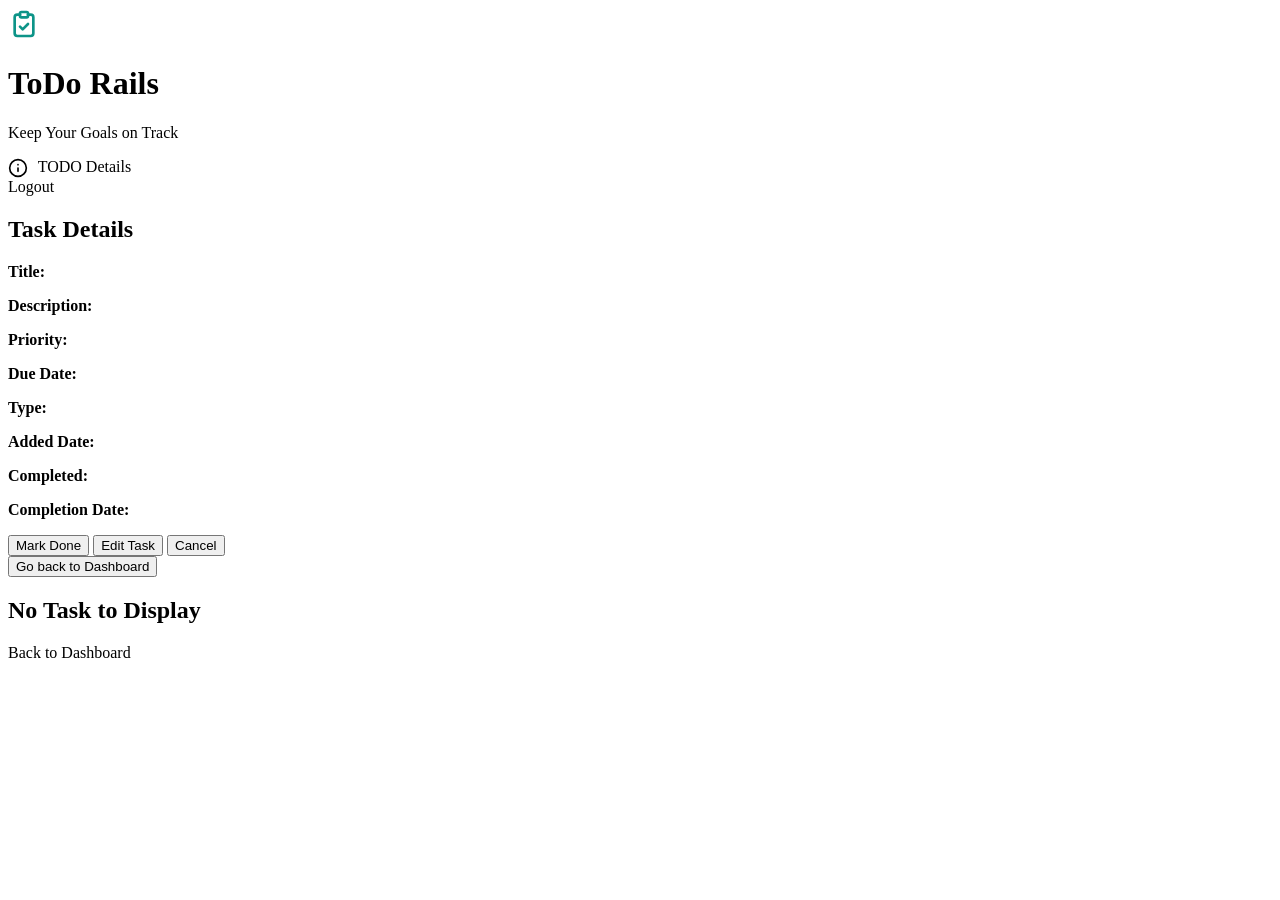
<file: src/main/resources/templates/viewtask.html>
<!DOCTYPE html>
<html lang="en" xmlns:th="http://www.thymeleaf.org">
<head>
    <meta charset="UTF-8">
    <meta name="viewport" content="width=device-width, initial-scale=1.0">
    <title>Dashboard :: ToDo Rails</title>
    <link rel="stylesheet" th:href="@{/css/styles.css}">
    <link rel="stylesheet" th:href="@{/css/dashboard.css}">
    <link rel="stylesheet" th:href="@{/css/menu.css}">
    <link rel="stylesheet" th:href="@{/css/viewtask.css}">
</head>
<body>
<div class="wrapper">
    <!-- Include the Sidebar Menu -->
    <div th:replace="~{fragments/menu :: menu}"></div>

    <div class="header" th:fragment="header">
        <div class="logo-section">
            <svg xmlns="http://www.w3.org/2000/svg" width="32" height="32" viewBox="0 0 24 24" fill="none" stroke="#0D9488" stroke-width="2" stroke-linecap="round" stroke-linejoin="round" style="flex-shrink:0;">
                <path d="M9 5H7a2 2 0 0 0-2 2v12a2 2 0 0 0 2 2h10a2 2 0 0 0 2-2V7a2 2 0 0 0-2-2h-2"/>
                <rect x="9" y="3" width="6" height="4" rx="1"/>
                <path d="M9 14l2 2 4-4"/>
            </svg>
            <div class="text-section">
                <h1>ToDo Rails</h1>
                <p>Keep Your Goals on Track</p>
            </div>
            <div class="heading-section">
                <svg xmlns="http://www.w3.org/2000/svg" width="20" height="20" viewBox="0 0 24 24" fill="none" stroke="currentColor" stroke-width="2" stroke-linecap="round" stroke-linejoin="round" style="vertical-align:middle;margin-right:6px;">
                    <circle cx="12" cy="12" r="10"/>
                    <line x1="12" y1="16" x2="12" y2="12"/>
                    <line x1="12" y1="8" x2="12.01" y2="8"/>
                </svg>
                TODO Details
            </div>
        </div>
        <div class="auth-links">
            <a th:href="@{/logout}">Logout</a>
        </div>
    </div>

    <!-- Main Content for Task View -->
    <div class="container">
        <div th:if="${task != null}">
            <h2>Task Details</h2>
            <p><strong>Title:</strong> <span th:text="${task.title != null ? task.title : 'NA'}"></span></p>
            <p><strong>Description:</strong> <span th:text="${task.description != null ? task.description : 'NA'}"></span></p>
            <p><strong>Priority:</strong> <span th:text="${task.priority != null ? task.priority : 'NA'}"></span></p>
            <p><strong>Due Date:</strong> <span th:text="${task.dueDate != null ? task.dueDate : 'NA'}"></span></p>
            <p><strong>Type:</strong> <span th:text="${task.type != null ? task.type : 'NA'}"></span></p>
            <p><strong>Added Date:</strong> <span th:text="${task.dateAdded != null ? task.dateAdded : 'NA'}"></span></p>

            <p>
                <strong>Completed:</strong>
                <span th:text="${task.completed ? 'Yes' : 'No'}" th:class="${task.completed} ? 'task-status completed' : 'task-status pending'"></span>
                
            </p>

            <p><strong>Completion Date:</strong> <span th:text="${task.completionDate != null ? task.completionDate : 'NA'}"></span></p>

            <!-- Action Buttons -->
            <div class="button-group">
                    <div th:if="${!task.completed}">

                        <form th:action="@{/task/markDone}" method="post" style="display:inline;">
                            <input type="hidden" name="taskId" th:value="${task.id}" />
                            <button type="submit" class="btn btn-done">Mark Done</button>
                        </form>

                        <form th:action="@{/task/edittask}" method="post" style="display:inline;">
                            <input type="hidden" name="taskId" th:value="${task.id}" />
                            <button type="submit" class="btn btn-edit">Edit Task</button>
                        </form>

                        <button type="button" id="btn-cancel" class="btn btn-cancel" onclick="window.location='/dashboard'">Cancel</button>

                    </div>

                    <div th:if="${task.completed}">
                        <button type="button" id="btn-cancel" class="btn btn-cancel" onclick="window.location='/dashboard'">Go back to Dashboard</button>
                    </div>
            </div>
        </div>

        <div th:if="${task == null}">
            <h2>No Task to Display</h2>
            <a th:href="@{/dashboard}" class="btn btn-back">Back to Dashboard</a>
        </div>
    </div>

    <!-- Include the footer (same as index.html) -->
    <div th:replace="~{fragments/footer :: footer}"></div>
</div>
<script th:src="@{/js/menu.js}"></script>
</body>
</html>
</file>
